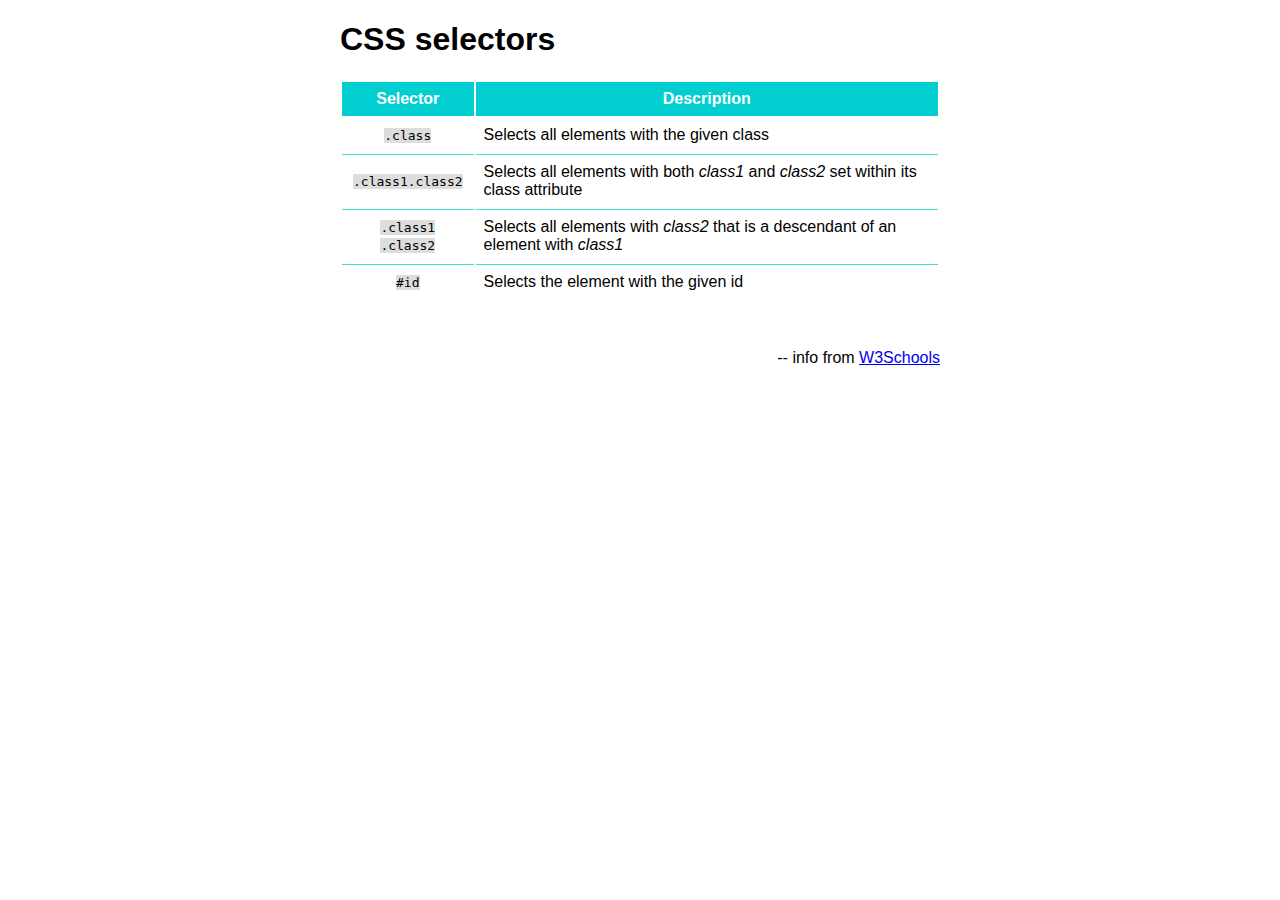
<file: 2024/codecademy/02_build_your_own_cheat_sheet/index.html>
<!DOCTYPE html>
<html>
  <head>
    <link rel="stylesheet" type="text/css" href="./styles.css" />
  </head>

  <body>
    <main>
      <h1>CSS selectors</h1>
      <table>
        <thead>
          <th>Selector</th>
          <th>Description</th>
        </thead>
        <tbody>
          <tr>
            <td><span class="code">.class</span></td>
            <td>Selects all elements with the given class</td>
          </tr>
          <tr>
            <td><span class="code">.class1.class2</span></td>
            <td>
              Selects all elements with both <i>class1</i> and <i>class2</i> set
              within its class attribute
            </td>
          </tr>
          <tr>
            <td><span class="code">.class1 .class2</span></td>
            <td>
              Selects all elements with <i>class2</i> that is a descendant of an
              element with <i>class1</i>
            </td>
          </tr>
          <tr>
            <td><span class="code">#id</span></td>
            <td>Selects the element with the given id</td>
          </tr>
        </tbody>
      </table>
      <footer>
        <p>
          -- info from
          <a
            href="https://www.w3schools.com/cssref/css_selectors.php"
            target="_blank"
            >W3Schools</a
          >
        </p>
      </footer>
    </main>
  </body>
</html>
</file>
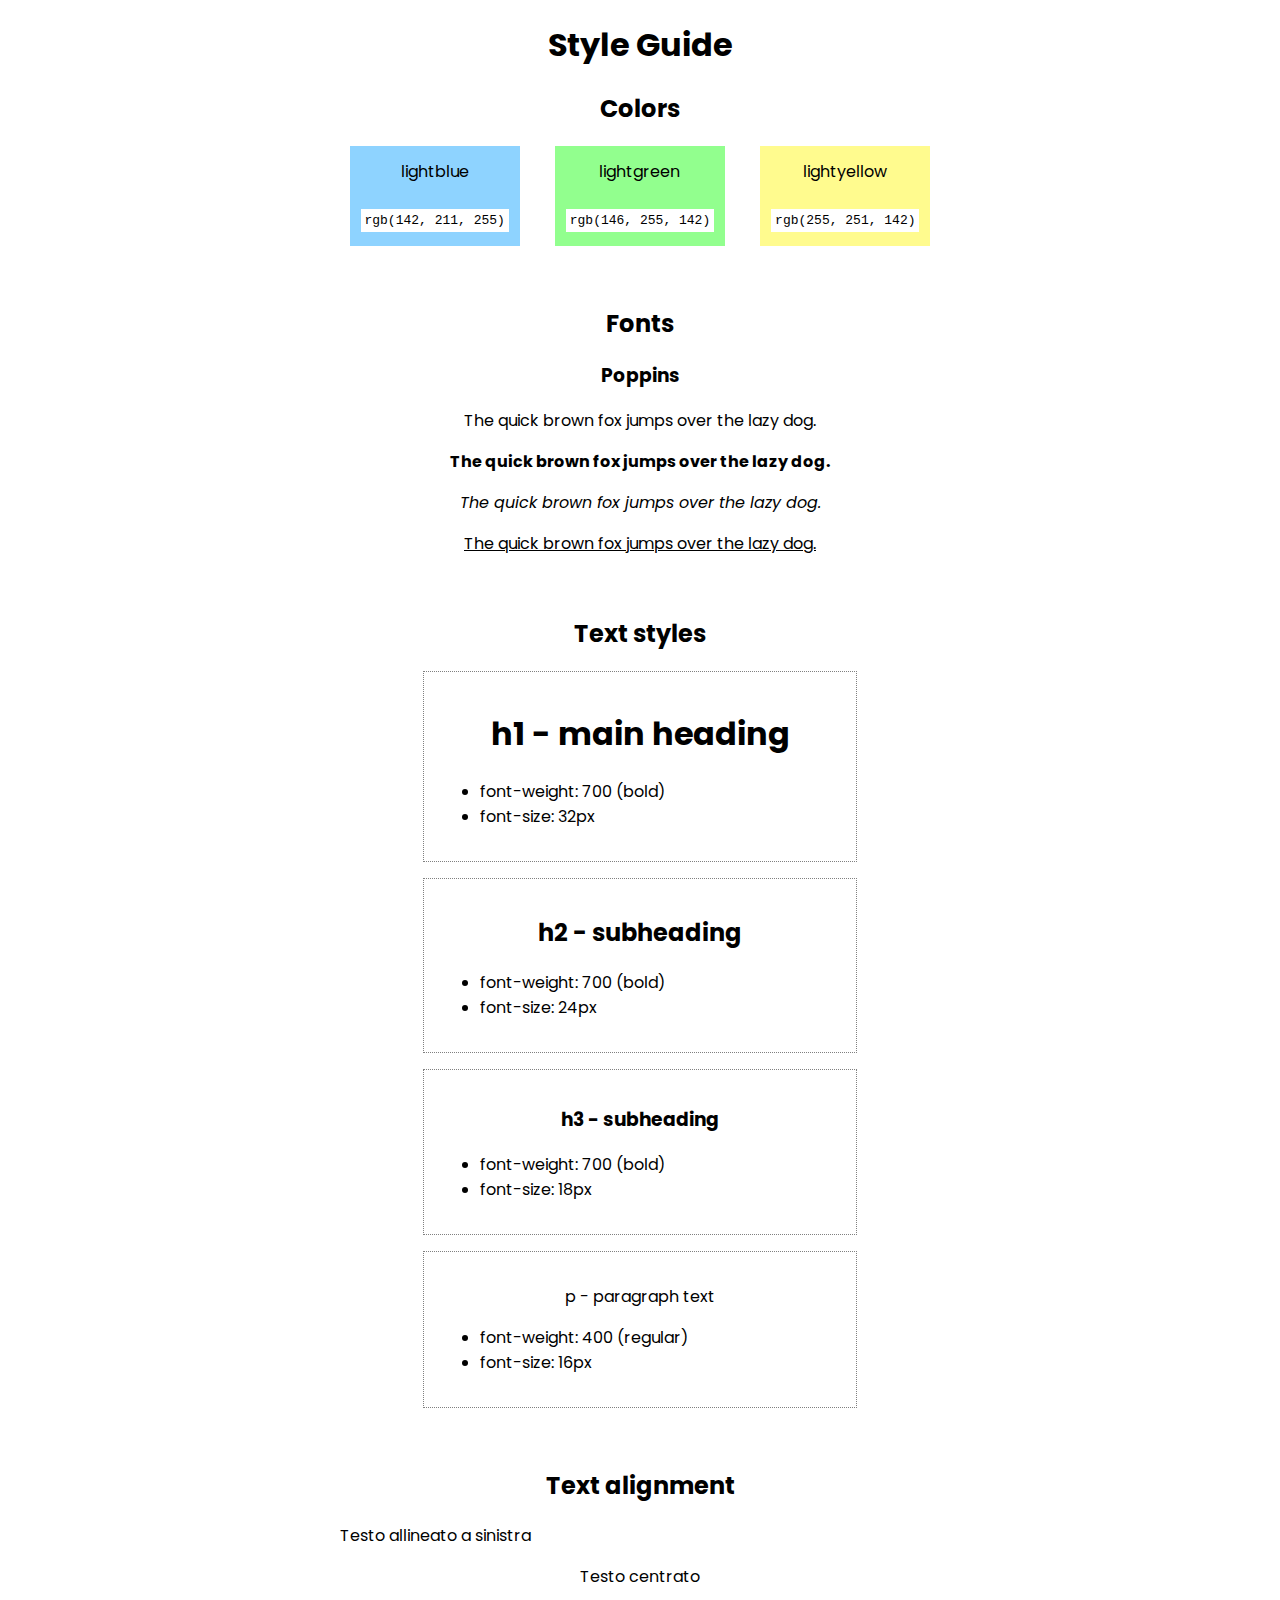
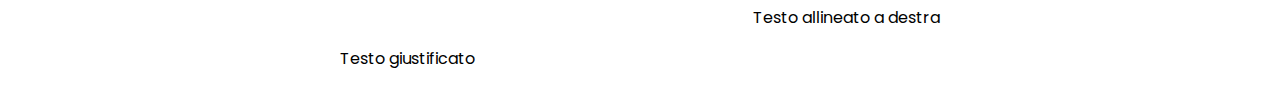
<file: 2024/codecademy/03_build_a_website_design_system/index.html>
<!DOCTYPE html>
<html>
  <head>
    <title>Style Guide</title>
    <link rel="stylesheet" type="text/css" href="styles.css" />
    <link rel="preconnect" href="https://fonts.googleapis.com" />
    <link rel="preconnect" href="https://fonts.gstatic.com" crossorigin />
    <link
      href="https://fonts.googleapis.com/css2?family=Poppins:ital,wght@0,100;0,200;0,300;0,400;0,500;0,600;0,700;0,800;0,900;1,100;1,200;1,300;1,400;1,500;1,600;1,700;1,800;1,900&display=swap"
      rel="stylesheet"
    />
  </head>

  <body>
    <main>
      <h1>Style Guide</h1>
      <h2>Colors</h2>
      <div class="container">
        <div class="color-box light-blue">
          lightblue
          <br />
          <br />
          <pre>rgb(142, 211, 255)</pre>
        </div>
        <div class="color-box light-green">
          lightgreen
          <br />
          <br />
          <pre>rgb(146, 255, 142)</pre>
        </div>
        <div class="color-box light-yellow">
          lightyellow
          <br />
          <br />
          <pre>rgb(255, 251, 142)</pre>
        </div>
      </div>
      <h2>Fonts</h2>
      <h3>Poppins</h3>
      <p>The quick brown fox jumps over the lazy dog.</p>
      <p class="bold">The quick brown fox jumps over the lazy dog.</p>
      <p class="italic">The quick brown fox jumps over the lazy dog.</p>
      <p class="underline">The quick brown fox jumps over the lazy dog.</p>
      <h2>Text styles</h2>
      <div class="text-style-block">
        <h1>h1 - main heading</h1>
        <ul>
          <li>font-weight: 700 (bold)</li>
          <li>font-size: 32px</li>
        </ul>
      </div>
      <div class="text-style-block">
        <h2>h2 - subheading</h2>
        <ul>
          <li>font-weight: 700 (bold)</li>
          <li>font-size: 24px</li>
        </ul>
      </div>
      <div class="text-style-block">
        <h3>h3 - subheading</h3>
        <ul>
          <li>font-weight: 700 (bold)</li>
          <li>font-size: 18px</li>
        </ul>
      </div>
      <div class="text-style-block">
        <p>p - paragraph text</p>
        <ul>
          <li>font-weight: 400 (regular)</li>
          <li>font-size: 16px</li>
        </ul>
      </div>
      <h2>Text alignment</h2>
      <p class="text-left">Testo allineato a sinistra</p>
      <p class="text-center">Testo centrato</p>
      <p class="text-right">Testo allineato a destra</p>
      <p class="text-justify">Testo giustificato</p>
    </main>
  </body>
</html>
</file>
<file: 2024/codecademy/02_build_your_own_cheat_sheet/styles.css>
body {
  font-family: Georgia, sans-serif;
}

main {
  margin: 0 auto;
  max-width: 600px;
  padding: 0 1em;
}

thead {
  background-color: DarkTurquoise;
  color: white;
}

th, td {
  padding: .5em;
}

tr td:first-child {
  text-align: center;
}

tr:not(:first-child) td {
  border-top: 1px solid turquoise;
}

.code {
  font-family: monospace;
  background-color: #ddd;
}

footer {
  margin-top: 3em;
}

footer p {
  text-align: right;
}
</file>
<file: 2024/codecademy/03_build_a_website_design_system/styles.css>
body {
  font-family: 'Poppins', sans-serif;
}

main {
  max-width: 600px;
  margin: 0 auto;
  text-align: center;

  h2:not(:first-of-type) {
    margin-top: 2.5em;
  }
}

pre {
  display: inline;
}

li {
  text-align: left;
}

.container {
  display: flex;
  gap: 1em;
  justify-content: space-around;
}

.color-box {
  width: 170px;
  height: 100px;
  display: flex;
  flex-direction: column;
  justify-content: center;
  align-items: center;
}

.color-box pre {
  margin: 0;
  padding: .3em;
  background-color: white;
}

.color-box.light-blue {
  background-color: rgb(142, 211, 255);
}

.color-box.light-green {
  background-color: rgb(146, 255, 142);
}

.color-box.light-yellow {
  background-color: rgb(255, 251, 142);
}

.text-style-block {
  padding: 1em;
  max-width: 400px;
  border: 1px dotted gray;
  margin: 0 auto;
  text-align: center;
}

.text-style-block+.text-style-block {
  margin-top: 1em;
}


.bold {
  font-weight: bold;
}

.italic {
  font-style: italic;
}

.underline {
  text-decoration: underline;
}

.text-left {
  text-align: left;
}

.text-center {
  text-align: center;
}

.text-right {
  text-align: right;
}

.text-justify {
  text-align: justify;
}
</file>
